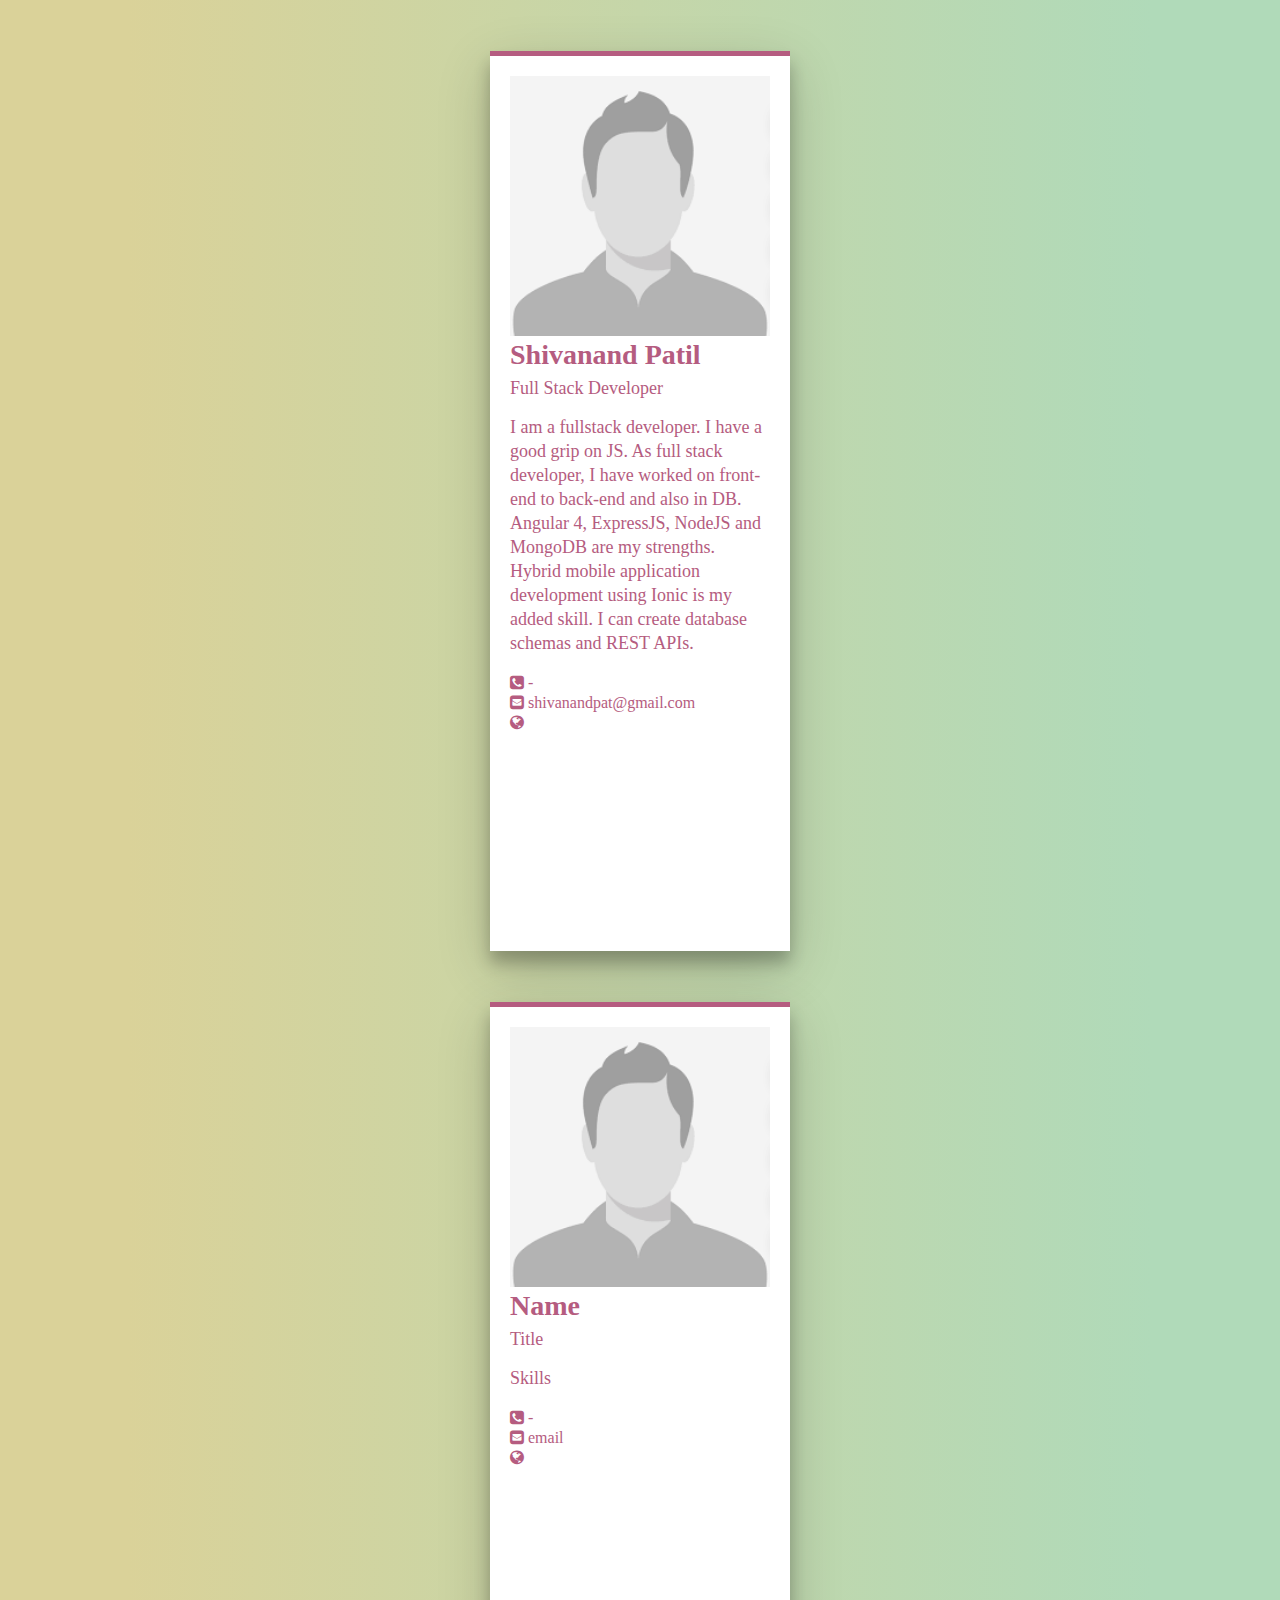
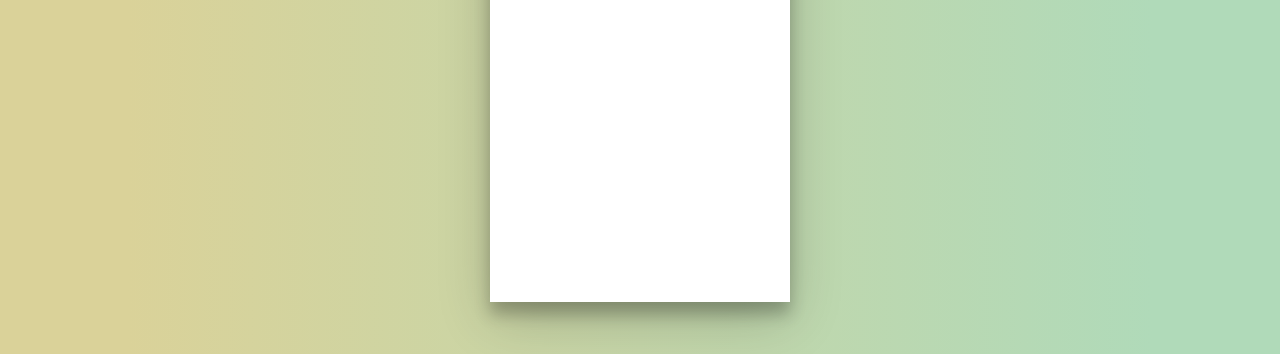
<file: doc/index.html>
<!DOCTYPE html>
<html lang="en">

<head>
    <meta charset="UTF-8">
    <meta name="viewport" content="width=device-width, initial-scale=1.0">
    <meta http-equiv="X-UA-Compatible" content="ie=edge">
    <title>Document</title>
    <link rel="stylesheet" href="main.css">
    <link rel="stylesheet" href="https://maxcdn.bootstrapcdn.com/font-awesome/4.7.0/css/font-awesome.min.css">
</head>

<body>
    <div class="profile-card">
        <div class="fresh-ui-wrap">
            <div class="fresh-ui">
                <div class="header">
                    <div class="photo">
                        <img src="img/profile.png">
                    </div>
                    <div class="social">
                        <div class="list">
                            <a href="#" data-title="Facebook">
                                <i class="fa fa-facebook"></i>
                            </a>
                            <a href="#" data-title="Twitter">
                                <i class="fa fa-twitter"></i>
                            </a>
                            <a href="#" data-title="Dribbble">
                                <i class="fa fa-dribbble"></i>
                            </a>
                            <a href="#" data-title="Pinterest">
                                <i class="fa fa-pinterest"></i>
                            </a>
                            <a href="#" data-title="Codepen">
                                <i class="fa fa-codepen"></i>
                            </a>
                        </div>
                    </div>
                </div>
                <div class="content">
                    <div class="name">Shivanand Patil</div>
                    <div class="job-title">Full Stack Developer</div>
                    <p class="text">I am a fullstack developer. I have a good grip on JS. As full stack developer, I have worked on front-end
                            to back-end and also in DB. Angular 4, ExpressJS, NodeJS and MongoDB are my strengths. Hybrid mobile
                            application development using Ionic is my added skill. I can create database schemas and REST APIs.

                    </p>
                    <div class="list clearfix">
                        <a href="#">
                            <i class="fa fa-phone-square"></i> -</a>
                        <a href="#">
                            <i class="fa fa-envelope-square"></i> shivanandpat@gmail.com</a>
                        <a href="#">
                            <i class="fa fa-globe"></i>
                        </a>
                    </div>
                </div>
            </div>
        </div>
    </div>
    <div class="profile-card">
            <div class="fresh-ui-wrap">
                <div class="fresh-ui">
                    <div class="header">
                        <div class="photo">
                            <img src="img/profile.png">
                        </div>
                        <div class="social">
                            <div class="list">
                                <a href="#" data-title="Facebook">
                                    <i class="fa fa-facebook"></i>
                                </a>
                                <a href="#" data-title="Twitter">
                                    <i class="fa fa-twitter"></i>
                                </a>
                                <a href="#" data-title="Dribbble">
                                    <i class="fa fa-dribbble"></i>
                                </a>
                                <a href="#" data-title="Pinterest">
                                    <i class="fa fa-pinterest"></i>
                                </a>
                                <a href="#" data-title="Codepen">
                                    <i class="fa fa-codepen"></i>
                                </a>
                            </div>
                        </div>
                    </div>
                    <div class="content">
                        <div class="name">Name</div>
                        <div class="job-title">Title</div>
                        <p class="text">Skills 
                        </p>
                        <div class="list clearfix">
                            <a href="#">
                                <i class="fa fa-phone-square"></i> -</a>
                            <a href="#">
                                <i class="fa fa-envelope-square"></i> email</a>
                            <a href="#">
                                <i class="fa fa-globe"></i>
                            </a>
                        </div>
                    </div>
                </div>
            </div>
        </div>


</body>

</html>
</file>
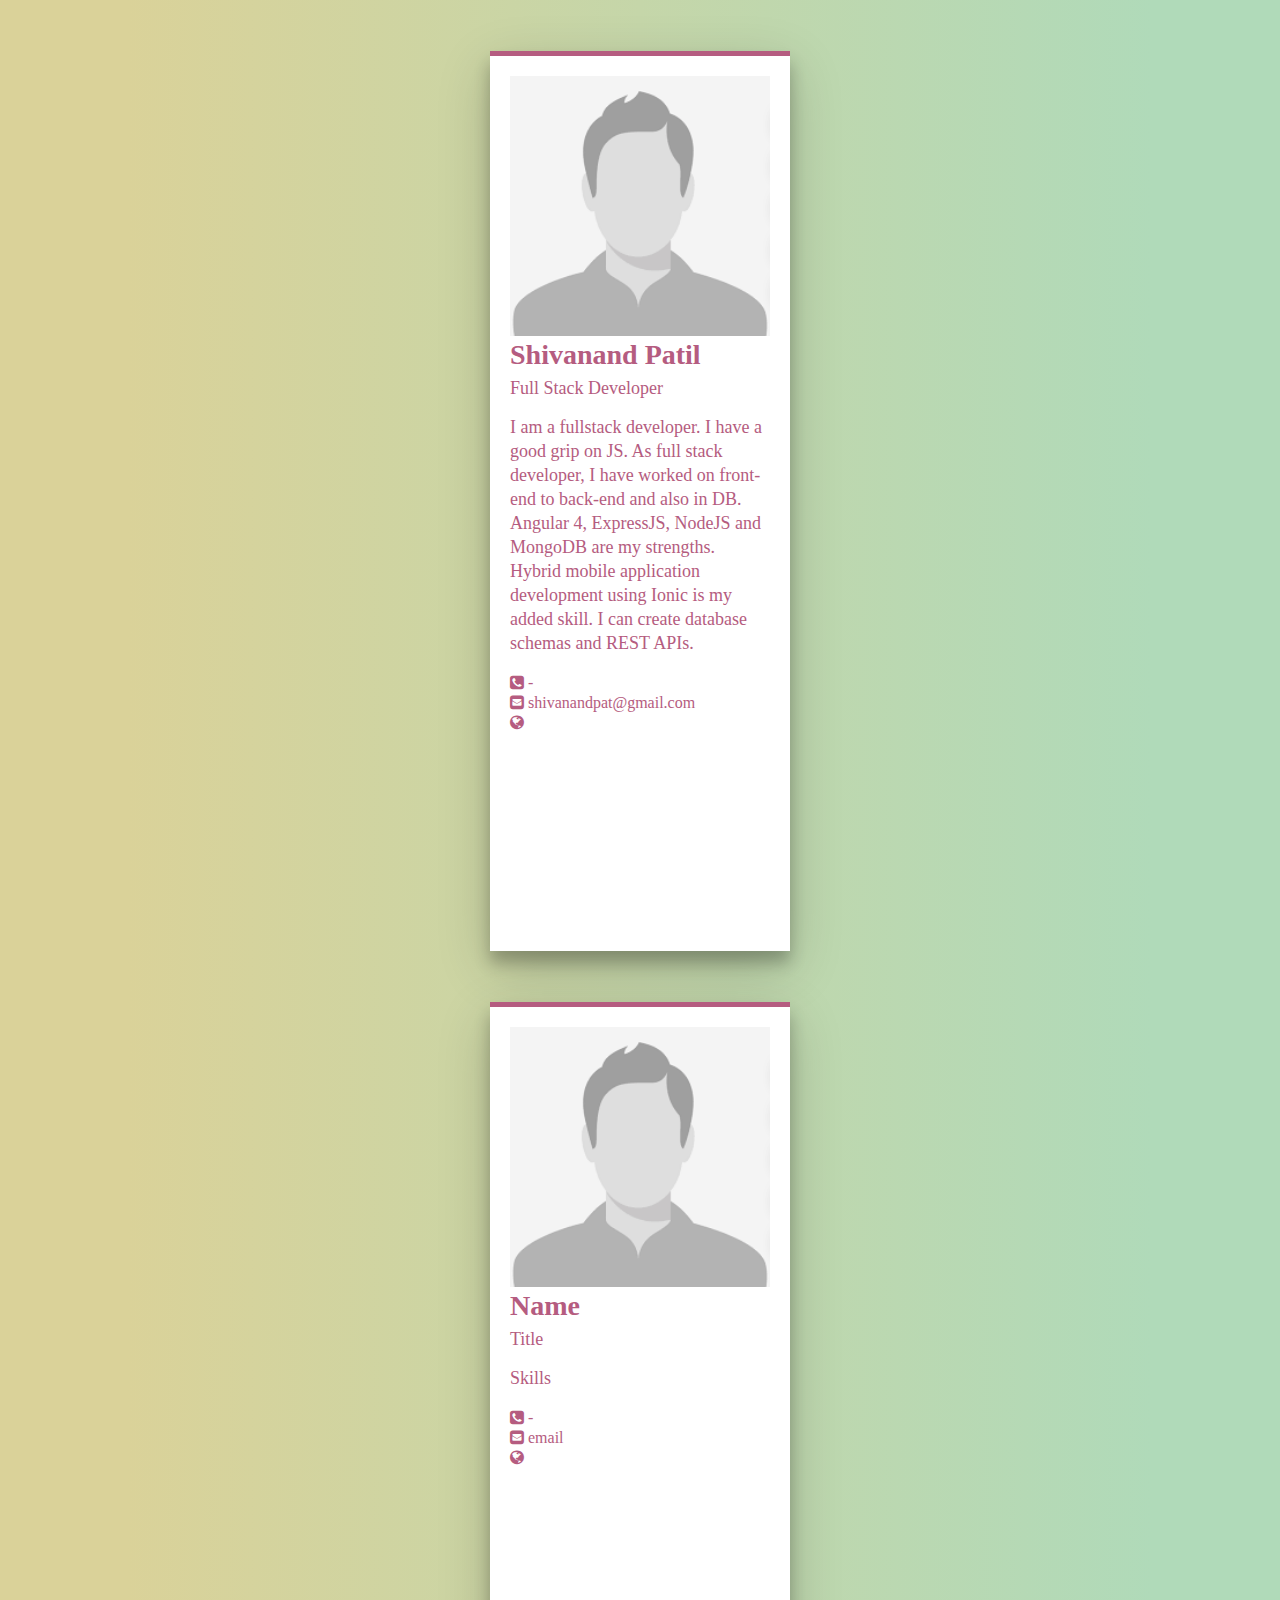
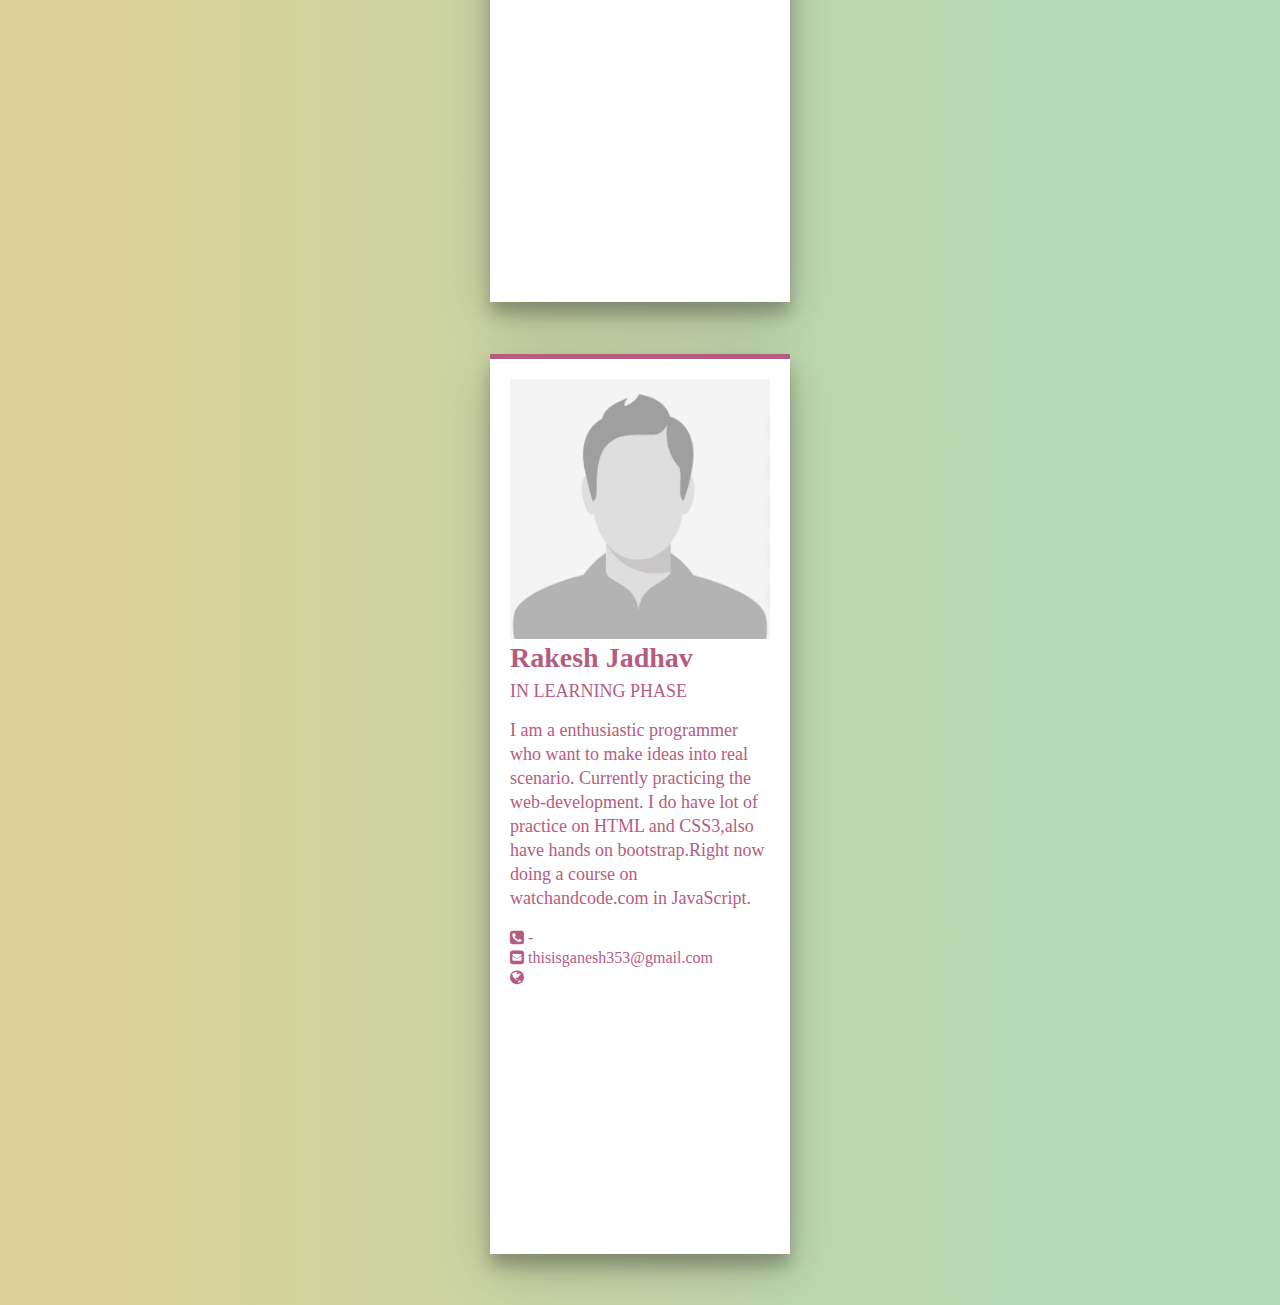
<file: docs/index.html>
<!DOCTYPE html>
<html lang="en">

<head>
    <meta charset="UTF-8">
    <meta name="viewport" content="width=device-width, initial-scale=1.0">
    <meta http-equiv="X-UA-Compatible" content="ie=edge">
    <title>Document</title>
    <link rel="stylesheet" href="main.css">
    <link rel="stylesheet" href="https://maxcdn.bootstrapcdn.com/font-awesome/4.7.0/css/font-awesome.min.css">
</head>

<body>
    <div class="profile-card">
        <div class="fresh-ui-wrap">
            <div class="fresh-ui">
                <div class="header">
                    <div class="photo">
                        <img src="img/profile.png">
                    </div>
                    <div class="social">
                        <div class="list">
                            <a href="#" data-title="Facebook">
                                <i class="fa fa-facebook"></i>
                            </a>
                            <a href="#" data-title="Twitter">
                                <i class="fa fa-twitter"></i>
                            </a>
                            <a href="#" data-title="Dribbble">
                                <i class="fa fa-dribbble"></i>
                            </a>
                            <a href="#" data-title="Pinterest">
                                <i class="fa fa-pinterest"></i>
                            </a>
                            <a href="#" data-title="Codepen">
                                <i class="fa fa-codepen"></i>
                            </a>
                        </div>
                    </div>
                </div>
                <div class="content">
                    <div class="name">Shivanand Patil</div>
                    <div class="job-title">Full Stack Developer</div>
                    <p class="text">I am a fullstack developer. I have a good grip on JS. As full stack developer, I have worked on front-end
                            to back-end and also in DB. Angular 4, ExpressJS, NodeJS and MongoDB are my strengths. Hybrid mobile
                            application development using Ionic is my added skill. I can create database schemas and REST APIs.

                    </p>
                    <div class="list clearfix">
                        <a href="#">
                            <i class="fa fa-phone-square"></i> -</a>
                        <a href="#">
                            <i class="fa fa-envelope-square"></i> shivanandpat@gmail.com</a>
                        <a href="#">
                            <i class="fa fa-globe"></i>
                        </a>
                    </div>
                </div>
            </div>
        </div>
    </div>
    <div class="profile-card">
            <div class="fresh-ui-wrap">
                <div class="fresh-ui">
                    <div class="header">
                        <div class="photo">
                            <img src="img/profile.png">
                        </div>
                        <div class="social">
                            <div class="list">
                                <a href="#" data-title="Facebook">
                                    <i class="fa fa-facebook"></i>
                                </a>
                                <a href="#" data-title="Twitter">
                                    <i class="fa fa-twitter"></i>
                                </a>
                                <a href="#" data-title="Dribbble">
                                    <i class="fa fa-dribbble"></i>
                                </a>
                                <a href="#" data-title="Pinterest">
                                    <i class="fa fa-pinterest"></i>
                                </a>
                                <a href="#" data-title="Codepen">
                                    <i class="fa fa-codepen"></i>
                                </a>
                            </div>
                        </div>
                    </div>
                    <div class="content">
                        <div class="name">Name</div>
                        <div class="job-title">Title</div>
                        <p class="text">Skills 
                        </p>
                        <div class="list clearfix">
                            <a href="#">
                                <i class="fa fa-phone-square"></i> -</a>
                            <a href="#">
                                <i class="fa fa-envelope-square"></i> email</a>
                            <a href="#">
                                <i class="fa fa-globe"></i>
                            </a>
                        </div>
                    </div>
                </div>
            </div>
        </div>
                        <!-- RAKESH JADHAV PROFILE CARD DETAILS BELOW -->

		<div class="profile-card">
            <div class="fresh-ui-wrap">
                <div class="fresh-ui">
                    <div class="header">
                        <div class="photo">
                            <img src="img/profile.png">
                        </div>
                        <div class="social">
                            <div class="list">
                                <a href="https://www.facebook.com/profile.php?id=100017663178258" data-title="Facebook">
                                    <i class="fa fa-facebook"></i>
                                </a>
                                <a href="https://twitter.com/Thisisfish1" data-title="Twitter">
                                    <i class="fa fa-twitter"></i>
                                </a>
                                <a href="#" data-title="Dribbble">
                                    <i class="fa fa-dribbble"></i>
                                </a>
                                <a href="#" data-title="Pinterest">
                                    <i class="fa fa-pinterest"></i>
                                </a>
                                <a href="https://codepen.io/Thisisganesh/" data-title="Codepen">
                                    <i class="fa fa-codepen"></i>
                                </a>
                            </div>
                        </div>
                    </div>
                    <div class="content">
                        <div class="name">Rakesh Jadhav</div>
                        <div class="job-title">IN LEARNING PHASE</div>
                        <p class="text">I am a enthusiastic programmer who want to make ideas into real scenario. Currently practicing the 
					web-development. I do have lot of practice on HTML and CSS3,also have hands on bootstrap.Right now
					 doing a course on watchandcode.com in JavaScript.   
                        </p>
                        <div class="list clearfix">
                            <a href="#">
                                <i class="fa fa-phone-square"></i> -</a>
                            <a href="#">
                                <i class="fa fa-envelope-square"></i> thisisganesh353@gmail.com</a>
                            <a href="#">
                                <i class="fa fa-globe"></i>
                            </a>
                        </div>
                    </div>
                </div>
            </div>
        </div>
			<!-- end of  Rakesh Jadhav profile card details here -->


</body>

</html>
</file>
<file: doc/main.css>
body {
    margin: 0;
    color: #b55c80;
    font: 300 18px/18px Roboto;
    background: -webkit-linear-gradient(90deg, #DAD299 10%, #B0DAB9 90%);
    background: -moz-linear-gradient(90deg, #DAD299 10%, #B0DAB9 90%);
    background: -ms-linear-gradient(90deg, #DAD299 10%, #B0DAB9 90%);
    background: -o-linear-gradient(90deg, #DAD299 10%, #B0DAB9 90%);
    background: linear-gradient(90deg, #DAD299 10%, #B0DAB9 90%)
  }
  
  *,
  :after,
  :before {
    box-sizing: border-box
  }
  
  .clearfix:after,
  .clearfix:before {
    content: '';
    display: table
  }
  
  .clearfix:after {
    clear: both;
    display: block
  }
  
  .fresh-ui-wrap {
    width: 300px;
    height: 900px;
    margin: 4% auto;
    overflow: hidden;
    background: #fff;
    position: relative;
    box-shadow: 0 12px 15px 0 rgba(0, 0, 0, .24), 0 17px 50px 0 rgba(0, 0, 0, .19)
  }
  
  .fresh-ui {
    padding: 20px;
    height: 100%;
    border-top: 5px solid
  }
  
  .fresh-ui:hover .header .social .list {
    right: 15px
  }
  
  .fresh-ui:hover .header .social .list a {
    -webkit-transform: translateX(-15px);
    transform: translateX(-15px)
  }
  
  .fresh-ui .header {
    position: relative
  }
  
  .fresh-ui .header .photo img {
    width: 100%;
    display: block
  }
  
  .fresh-ui .header .social {
    top: 0;
    right: 0;
    bottom: 0;
    width: 150px;
    padding: 15px;
    overflow: hidden;
    position: absolute
  }
  
  .fresh-ui .header .social:after {
    top: 0;
    left: 150px;
    content: '';
    width: 300px;
    height: 260px;
    position: absolute;
    background: rgba(0, 0, 0, .5);
    border-top-left-radius: 50%;
    border-bottom-left-radius: 50%;
    transition: all .35s ease-in-out 0s
  }
  
  .fresh-ui .header:hover .social:after {
    left: -150px
  }
  
  .fresh-ui .header:hover .social .list a:before {
    right: 40px
  }
  
  .fresh-ui .header .social .list {
    right: -10px;
    z-index: 999;
    position: absolute
  }
  
  .fresh-ui .header .social .list a {
    width: 30px;
    height: 30px;
    color: inherit;
    display: block;
    margin: 12px 0;
    background: #fff;
    line-height: 30px;
    border-radius: 50%;
    text-align: center;
    position: relative;
    -webkit-transform: translateX(30px);
    transform: translateX(30px);
    -webkit-transition: all .4s ease-in-out 0s;
    transition: all .4s ease-in-out 0s;
    box-shadow: 0 8px 17px 0 rgba(0, 0, 0, .2), 0 6px 20px 0 rgba(0, 0, 0, .19)
  }
  
  .fresh-ui .header .social .list a:before {
    top: 0;
    color: #ddd;
    right: 200px;
    font-size: 14px;
    padding: 0 10px;
    min-width: 80px;
    position: absolute;
    border-radius: 2px;
    content: attr(data-title);
    background-color: rgba(0, 0, 0, .4);
    transition: all .4s ease-in-out 0s
  }
  
  .fresh-ui .header .social .list a:nth-child(1),
  .fresh-ui .header .social .list a:nth-child(1):before {
    -webkit-transition-duration: .1s;
    transition-duration: .1s
  }
  
  .fresh-ui .header .social .list a:nth-child(2),
  .fresh-ui .header .social .list a:nth-child(2):before {
    -webkit-transition-duration: .2s;
    transition-duration: .2s
  }
  
  .fresh-ui .header .social .list a:nth-child(3),
  .fresh-ui .header .social .list a:nth-child(3):before {
    -webkit-transition-duration: .3s;
    transition-duration: .3s
  }
  
  .fresh-ui .header .social .list a:nth-child(4),
  .fresh-ui .header .social .list a:nth-child(4):before {
    -webkit-transition-duration: .4s;
    transition-duration: .4s
  }
  
  .fresh-ui .header .social .list a:nth-child(5) {
    -webkit-transition-duration: .5s;
    transition-duration: .5s
  }
  
  .fresh-ui .content {
    padding-top: 10px
  }
  
  .fresh-ui .content .name {
    font-size: 28px;
    font-weight: 900;
    margin-bottom: 15px
  }
  .fresh-ui .content .text{
    line-height:24px;
  }
  
  .fresh-ui .content .list a {
    float: left;
    clear: both;
    color: inherit;
    font-size: 16px;
    line-height: 20px;
    display: inline-block;
    text-decoration: none
  }
</file>
<file: docs/main.css>
body {
    margin: 0;
    color: #b55c80;
    font: 300 18px/18px Roboto;
    background: -webkit-linear-gradient(90deg, #DAD299 10%, #B0DAB9 90%);
    background: -moz-linear-gradient(90deg, #DAD299 10%, #B0DAB9 90%);
    background: -ms-linear-gradient(90deg, #DAD299 10%, #B0DAB9 90%);
    background: -o-linear-gradient(90deg, #DAD299 10%, #B0DAB9 90%);
    background: linear-gradient(90deg, #DAD299 10%, #B0DAB9 90%)
  }
  
  *,
  :after,
  :before {
    box-sizing: border-box
  }
  
  .clearfix:after,
  .clearfix:before {
    content: '';
    display: table
  }
  
  .clearfix:after {
    clear: both;
    display: block
  }
  
  .fresh-ui-wrap {
    width: 300px;
    height: 900px;
    margin: 4% auto;
    overflow: hidden;
    background: #fff;
    position: relative;
    box-shadow: 0 12px 15px 0 rgba(0, 0, 0, .24), 0 17px 50px 0 rgba(0, 0, 0, .19)
  }
  
  .fresh-ui {
    padding: 20px;
    height: 100%;
    border-top: 5px solid
  }
  
  .fresh-ui:hover .header .social .list {
    right: 15px
  }
  
  .fresh-ui:hover .header .social .list a {
    -webkit-transform: translateX(-15px);
    transform: translateX(-15px)
  }
  
  .fresh-ui .header {
    position: relative
  }
  
  .fresh-ui .header .photo img {
    width: 100%;
    display: block
  }
  
  .fresh-ui .header .social {
    top: 0;
    right: 0;
    bottom: 0;
    width: 150px;
    padding: 15px;
    overflow: hidden;
    position: absolute
  }
  
  .fresh-ui .header .social:after {
    top: 0;
    left: 150px;
    content: '';
    width: 300px;
    height: 260px;
    position: absolute;
    background: rgba(0, 0, 0, .5);
    border-top-left-radius: 50%;
    border-bottom-left-radius: 50%;
    transition: all .35s ease-in-out 0s
  }
  
  .fresh-ui .header:hover .social:after {
    left: -150px
  }
  
  .fresh-ui .header:hover .social .list a:before {
    right: 40px
  }
  
  .fresh-ui .header .social .list {
    right: -10px;
    z-index: 999;
    position: absolute
  }
  
  .fresh-ui .header .social .list a {
    width: 30px;
    height: 30px;
    color: inherit;
    display: block;
    margin: 12px 0;
    background: #fff;
    line-height: 30px;
    border-radius: 50%;
    text-align: center;
    position: relative;
    -webkit-transform: translateX(30px);
    transform: translateX(30px);
    -webkit-transition: all .4s ease-in-out 0s;
    transition: all .4s ease-in-out 0s;
    box-shadow: 0 8px 17px 0 rgba(0, 0, 0, .2), 0 6px 20px 0 rgba(0, 0, 0, .19)
  }
  
  .fresh-ui .header .social .list a:before {
    top: 0;
    color: #ddd;
    right: 200px;
    font-size: 14px;
    padding: 0 10px;
    min-width: 80px;
    position: absolute;
    border-radius: 2px;
    content: attr(data-title);
    background-color: rgba(0, 0, 0, .4);
    transition: all .4s ease-in-out 0s
  }
  
  .fresh-ui .header .social .list a:nth-child(1),
  .fresh-ui .header .social .list a:nth-child(1):before {
    -webkit-transition-duration: .1s;
    transition-duration: .1s
  }
  
  .fresh-ui .header .social .list a:nth-child(2),
  .fresh-ui .header .social .list a:nth-child(2):before {
    -webkit-transition-duration: .2s;
    transition-duration: .2s
  }
  
  .fresh-ui .header .social .list a:nth-child(3),
  .fresh-ui .header .social .list a:nth-child(3):before {
    -webkit-transition-duration: .3s;
    transition-duration: .3s
  }
  
  .fresh-ui .header .social .list a:nth-child(4),
  .fresh-ui .header .social .list a:nth-child(4):before {
    -webkit-transition-duration: .4s;
    transition-duration: .4s
  }
  
  .fresh-ui .header .social .list a:nth-child(5) {
    -webkit-transition-duration: .5s;
    transition-duration: .5s
  }
  
  .fresh-ui .content {
    padding-top: 10px
  }
  
  .fresh-ui .content .name {
    font-size: 28px;
    font-weight: 900;
    margin-bottom: 15px
  }
  .fresh-ui .content .text{
    line-height:24px;
  }
  
  .fresh-ui .content .list a {
    float: left;
    clear: both;
    color: inherit;
    font-size: 16px;
    line-height: 20px;
    display: inline-block;
    text-decoration: none
  }
</file>
